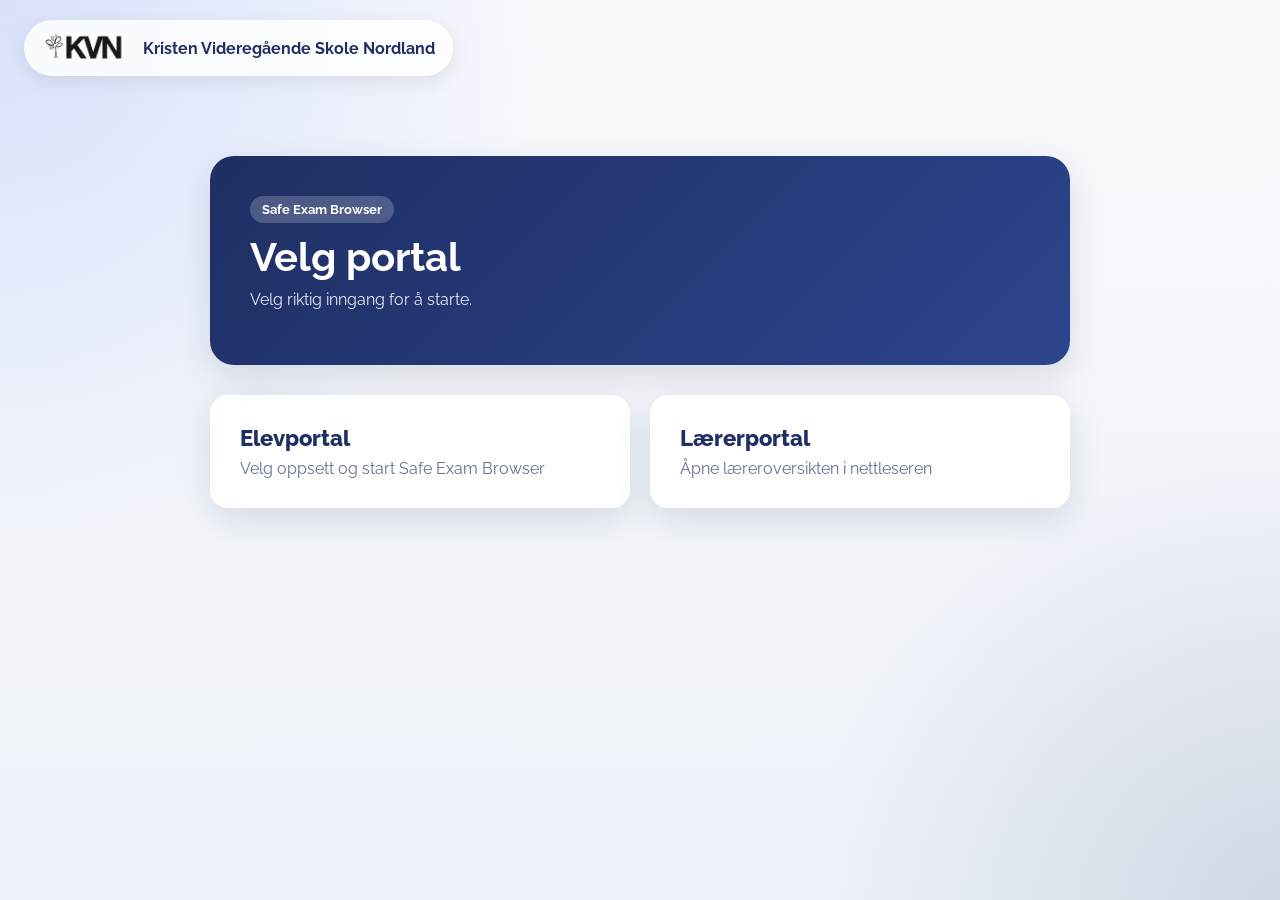
<file: index.html>
<!DOCTYPE html>
<html lang="no">
<head>
  <meta charset="UTF-8" />
  <meta name="viewport" content="width=device-width, initial-scale=1.0"/>
  <title>KVN SEB Portal</title>

  <link rel="stylesheet" href="./styles/index.css" />

  <link rel="preconnect" href="https://fonts.googleapis.com">
  <link rel="preconnect" href="https://fonts.gstatic.com" crossorigin>
  <link href="https://fonts.googleapis.com/css2?family=Raleway:wght@400;500;600;700;800&display=swap" rel="stylesheet">

  <script src="./script/launcher.js" defer></script>
</head>
<body>

<div class="page-bg"></div>

<header class="topbar">
  <div class="brand">
    <img
      class="logo"
      src="./img/logo_black_KVN_outer.png"
      alt="KVN logo"
    />
    <span class="brand-text">Kristen Videregående Skole Nordland</span>
  </div>
</header>

<main class="wrapper">
  <section class="hero">
    <div class="hero-badge">Safe Exam Browser</div>
    <h1>Velg portal</h1>
    <p>Velg riktig inngang for å starte.</p>
  </section>

  <section class="portal-grid">
    <button class="portal-card student" id="studentBtn" type="button" aria-haspopup="dialog" aria-controls="configDialog">
      <span class="portal-title">Elevportal</span>
      <span class="portal-subtitle">Velg oppsett og start Safe Exam Browser</span>
    </button>

    <a class="portal-card teacher" href="./teacher.html">
      <span class="portal-title">Lærerportal</span>
      <span class="portal-subtitle">Åpne læreroversikten i nettleseren</span>
    </a>

  </section>
</main>

<dialog id="configDialog" aria-labelledby="configTitle" aria-describedby="configDescription">
  <div class="dialog-heading">
    <h2 id="configTitle">Velg eksamensoppsett</h2>
    <button id="closeConfig" class="close-dialog" type="button" aria-label="Lukk" autofocus>×</button>
  </div>
  <p id="configDescription">Velg oppsettet læreren har bedt deg bruke.</p>
  <div class="config-options">
    <a class="config-option" href="sebs://erlber.github.io/seb-exam/SebEksamen.seb" data-config="SebEksamen.seb">
      <span class="portal-title">Start uten Word</span>
      <span class="portal-subtitle">Eksamen uten Word og Excel</span>
    </a>
    <a class="config-option" href="sebs://erlber.github.io/seb-exam/SebEksamenWord.seb" data-config="SebEksamenWord.seb">
      <span class="portal-title">Start med Word</span>
      <span class="portal-subtitle">Eksamen med Word og Excel</span>
    </a>
  </div>
  <p class="launch-help">Safe Exam Browser må være installert. Velg «Åpne Safe Exam Browser» hvis nettleseren spør.</p>
  <p class="launch-help">Har du ikke SEB? <a href="https://safeexambrowser.org/download_en.html" target="_blank" rel="noopener noreferrer">Last ned Safe Exam Browser (åpnes i ny fane)</a>. Etter installasjonen kommer du tilbake hit og velger eksamensoppsett. Kontakt skolens IT hvis du trenger hjelp med installasjonen.</p>
  <p id="launchStatus" role="status"></p>
  <details>
    <summary>Starter ikke SEB?</summary>
    <p>Prøv knappen igjen, eller last ned riktig fil og åpne den med Safe Exam Browser. Hvis SEB mangler, bruk nedlastingslenken over.</p>
    <ul>
      <li><a href="./SebEksamen.seb" download>Last ned oppsett uten Word</a></li>
      <li><a href="./SebEksamenWord.seb" download>Last ned oppsett med Word</a></li>
    </ul>
  </details>
</dialog>
<noscript><p class="wrapper">Aktiver JavaScript for å velge eksamensoppsett. Du kan også laste ned <a href="./SebEksamen.seb">oppsettet uten Word</a> eller <a href="./SebEksamenWord.seb">oppsettet med Word</a> og åpne filen i SEB.</p></noscript>

</body>
</html>
</file>
<file: styles/index.css>
:root {
  --primary: #1f2f63;
  --accent: #4f74f9;
  --text: #142033;
  --muted: #61708f;
  --surface: rgba(255,255,255,0.9);
  --shadow: 0 12px 35px rgba(20, 32, 51, 0.12);
  --radius-xl: 24px;
  --radius-lg: 18px;
}

* {
  box-sizing: border-box;
}

body {
  margin: 0;
  min-height: 100vh;
  font-family: "Raleway", sans-serif;
  color: var(--text);

  background:
    radial-gradient(circle at top left, rgba(79,116,249,0.18), transparent 35%),
    radial-gradient(circle at bottom right, rgba(31,47,99,0.14), transparent 30%),
    linear-gradient(180deg, #f7f9fc 0%, #eef3f9 100%);
}

.page-bg {
  position: fixed;
  inset: 0;
  pointer-events: none;
}

.topbar {
  padding: 20px 24px;
}

.brand {
  display: inline-flex;
  align-items: center;
  gap: 14px;
  background: rgba(255,255,255,0.85);
  border-radius: 999px;
  padding: 10px 18px;
  box-shadow: 0 6px 20px rgba(0,0,0,0.08);
}

.logo {
  height: 36px;
}

.brand-text {
  font-weight: 700;
  color: var(--primary);
}

.wrapper {
  max-width: 900px;
  margin: 40px auto;
  padding: 20px;
}

.hero {
  background: linear-gradient(135deg, var(--primary), #2d448d);
  color: white;
  border-radius: var(--radius-xl);
  padding: 40px;
  margin-bottom: 30px;
  box-shadow: var(--shadow);
}

.hero-badge {
  display: inline-block;
  margin-bottom: 10px;
  padding: 6px 12px;
  background: rgba(255,255,255,0.2);
  border-radius: 999px;
  font-size: 0.8rem;
  font-weight: 700;
}

.hero h1 {
  margin: 0;
  font-size: 2.5rem;
}

.hero p {
  margin-top: 10px;
  color: rgba(255,255,255,0.9);
}

.portal-grid {
  display: grid;
  grid-template-columns: repeat(2, 1fr);
  gap: 20px;
}

.portal-card {
  background: var(--surface);
  border: none;
  border-radius: var(--radius-lg);
  padding: 30px;
  text-align: left;
  cursor: pointer;
  box-shadow: var(--shadow);
  transition: all 0.2s ease;
}

.portal-card:hover {
  transform: translateY(-5px);
}

.portal-title {
  font-size: 1.4rem;
  font-weight: 800;
  color: var(--primary);
}

.portal-subtitle {
  display: block;
  margin-top: 8px;
  color: var(--muted);
}

.portal-card.student:hover {
  background: #eef2ff;
}

.portal-card.teacher:hover {
  background: #e6f0ff;
}

@media (max-width: 700px) {
  .portal-grid {
    grid-template-columns: 1fr;
  }
}
.portal-card { display: block; text-decoration: none; font: inherit; }
:focus-visible { outline: 3px solid var(--accent); outline-offset: 4px; }
body:has(dialog[open]) { overflow: hidden; }
dialog {
  width: min(620px, calc(100% - 32px));
  max-height: calc(100dvh - 32px);
  overflow: auto;
  border: 0;
  border-radius: var(--radius-xl);
  padding: 32px;
  color: var(--text);
  background: #fff;
  box-shadow: var(--shadow);
}
dialog::backdrop { background: rgba(20, 32, 51, .6); }
.dialog-heading { display: flex; align-items: center; justify-content: space-between; gap: 16px; }
.dialog-heading h2 { margin: 0; color: var(--primary); }
.close-dialog { border: 0; background: #eef2ff; color: var(--primary); border-radius: 50%; min-width: 44px; height: 44px; font-size: 1.8rem; cursor: pointer; }
.config-options { display: grid; gap: 16px; margin: 24px 0; }
.config-option { display: block; padding: 22px; border: 2px solid #dce3f5; border-radius: var(--radius-lg); text-decoration: none; background: #f7f9ff; }
.config-option:hover { border-color: var(--accent); background: #eef2ff; }
.launch-help, dialog details { color: var(--muted); line-height: 1.6; }
dialog summary { cursor: pointer; font-weight: 700; }
dialog li { margin: 8px 0; }
#launchStatus:empty { display: none; }
#launchStatus { padding: 12px; border-radius: 8px; background: #eef2ff; line-height: 1.5; }
@media (max-width: 480px) {
  dialog { padding: 20px; }
  .brand { border-radius: 18px; padding: 10px; }
  .brand-text { font-size: .85rem; }
  .hero { padding: 28px; }
  .hero h1 { font-size: 2rem; }
}
@media (prefers-reduced-motion: reduce) {
  .portal-card { transition: none; }
  .portal-card:hover { transform: none; }
}
</file>
